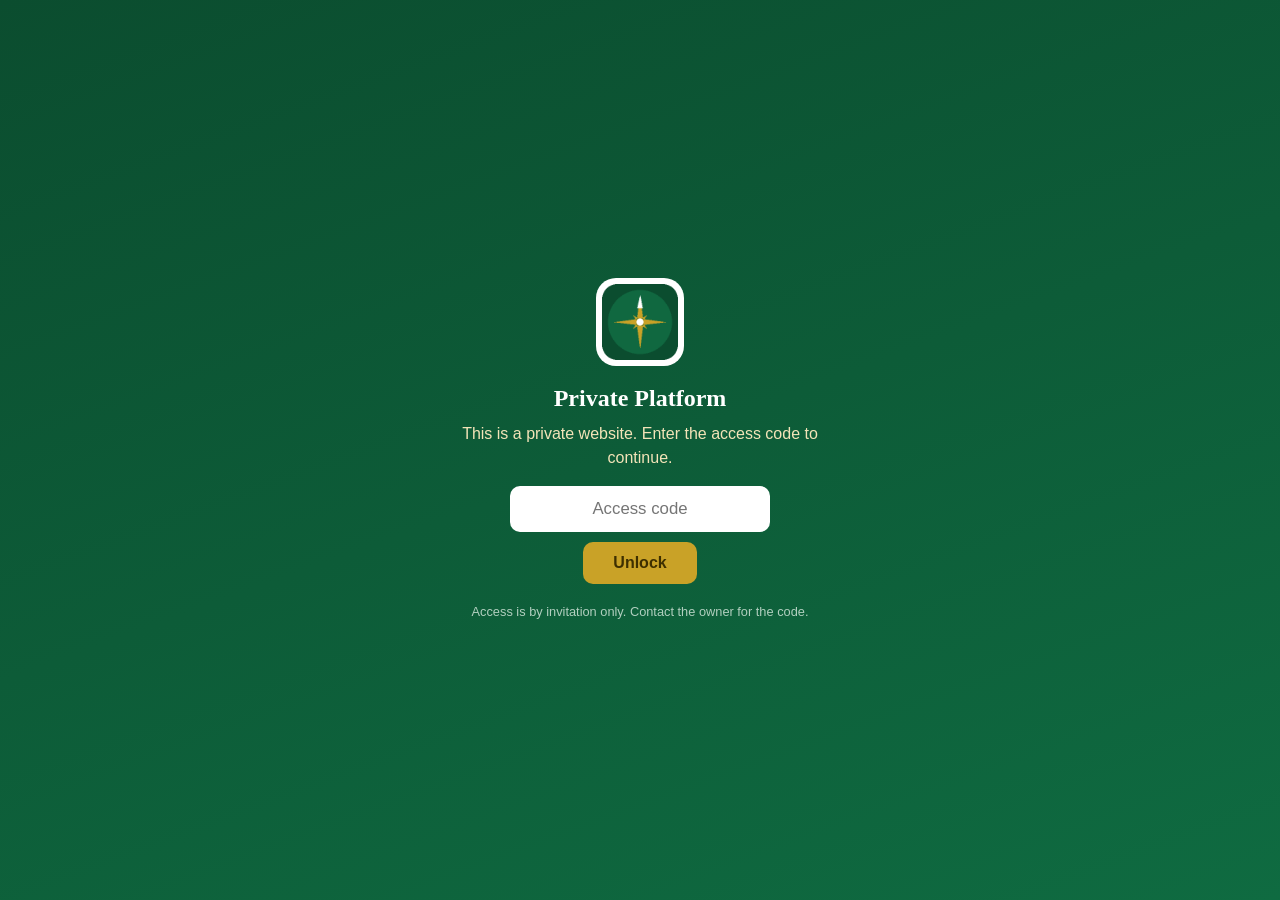
<file: index.html>
﻿<!DOCTYPE html>
<html lang="en">
<head>
<meta charset="UTF-8">
<meta name="viewport" content="width=device-width, initial-scale=1.0">
<title>Ghana Agricultural Export Navigator</title>
<meta name="description" content="Tell us your product, form, quantity and destination - receive your complete Ghana agricultural export roadmap: registrations, regulators, certificates, packaging, route, documents, costs and profit.">
<meta name="robots" content="noindex, nofollow">
<link rel="manifest" href="manifest.webmanifest">
<link rel="icon" type="image/png" href="assets/img/favicon-32.png">
<link rel="apple-touch-icon" href="assets/img/apple-touch-icon.png">
<meta name="theme-color" content="#0B4D2F">
<link rel="stylesheet" href="assets/css/style.css">
</head>
<body>

<header class="topbar">
  <img src="assets/img/icon-192.png" alt="GEN logo">
  <div class="brand">
    <h1>Ghana Agricultural Export Navigator</h1>
    <p>Tell us your product. Receive your full export roadmap.</p>
  </div>
  <div class="top-actions no-print">
    <button class="icon-btn" id="backbtn" onclick="GEN.back()" style="display:none" title="Go back">← Back</button>
    <button class="icon-btn" onclick="GEN.shareSite()" title="Share on WhatsApp">Share</button>
    <button class="icon-btn" onclick="GEN.printPage()" title="Print / Save as PDF">Print</button>
  </div>
</header>

<nav class="tabs no-print" id="tabs">
  <a href="#home" data-page="home" class="active">🏠 Home</a>
  <a href="#roadmap" data-page="roadmap">🗺️ My Roadmap</a>
  <a href="#products" data-page="products">🥬 Products</a>
  <a href="#process" data-page="process">🚢 Export Process</a>
  <a href="#agencies" data-page="agencies">🏛️ Offices &amp; Agencies</a>
  <a href="#markets" data-page="markets">🌍 Markets</a>
  <a href="#documents" data-page="documents">📄 Documents</a>
  <a href="#logistics" data-page="logistics">🚛 Logistics</a>
  <a href="#buyers" data-page="buyers">🤝 Find Buyers</a>
  <a href="#directory" data-page="directory">📇 Directory</a>
  <a href="#tools" data-page="tools">🧮 Tools &amp; Solvers</a>
  <a href="#updates" data-page="updates">🔔 Regulation Updates</a>
  <a href="#trust" data-page="trust">🛡️ Trust &amp; Scam Alert</a>
</nav>

<div class="gate" id="gate" style="display:none">
  <img src="assets/img/icon-192.png" alt="">
  <h2>Private Platform</h2>
  <p>This is a private website. Enter the access code to continue.</p>
  <input type="password" id="gate-code" placeholder="Access code" autocomplete="off">
  <button onclick="GEN.tryUnlock()">Unlock</button>
  <p class="gate-err" id="gate-err" style="display:none">Wrong access code.</p>
  <p class="gate-note">Access is by invitation only. Contact the owner for the code.</p>
</div>

<div class="banner-err" id="errbanner">⚠️ A page error occurred. Please reload. If it persists, contact the administrator.</div>

<main>
  <!-- ============ HOME / WIZARD ============ -->
  <section class="page active" id="page-home">
    <div class="wizard" id="wizard"></div>
    <div class="card no-print" style="margin-top:14px">
      <h3>What this website does</h3>
      <p class="muted">Answer 6 questions and receive a personalised export roadmap: which offices to register at, which regulators apply to your product, which certificates you need, how to package, where to store, which port to use, what documents to carry, what it costs, and whether it can be profitable — stage by stage, in plain language.</p>
      <p class="muted" style="margin-top:6px">Not listed? Type <strong>any product</strong> — the navigator classifies it and builds the correct pathway, telling you exactly what to confirm with each agency.</p>
    </div>
  </section>

  <!-- ============ ROADMAP ============ -->
  <section class="page" id="page-roadmap">
    <div id="roadmap-holder"></div>
  </section>

  <!-- ============ PRODUCTS ============ -->
  <section class="page" id="page-products">
    <h2 class="page-title">Products</h2>
    <p class="page-sub">Tap a product to build its roadmap. Or type any product not listed.</p>
    <input class="searchbox" id="product-search" placeholder="🔍 Search or type any product (e.g. yam, tilapia, gari)..." oninput="GEN.filterProducts(this.value)">
    <div id="products-grid" class="grid-3" style="margin-top:14px"></div>
    <div class="card" id="custom-product-box" style="margin-top:16px">
      <h3>✍️ Any other product</h3>
      <p class="muted">Not in the list? Type it below — the navigator will ask two quick questions and build the correct pathway for it.</p>
      <input class="wiz-input" id="custom-product-name" placeholder="Type your product (e.g. snails, yam, shea butter...)">
      <div class="btn-row"><button class="btn gold" onclick="GEN.startCustomProduct()">Build roadmap for this product</button></div>
    </div>
  </section>

  <!-- ============ PROCESS ============ -->
  <section class="page" id="page-process">
    <h2 class="page-title">The Ghana Export Process</h2>
    <p class="page-sub">The full chain every agricultural export follows. Your roadmap arranges these stages for your exact product.</p>

    <div class="card">
      <h3>The complete chain</h3>
      <ul class="route">
        <li>PRODUCE (farm / processor)</li>
        <li>QUALITY CONTROL</li>
        <li>SORT / GRADE</li>
        <li>PACK (compliant packaging)</li>
        <li>STORE / COLD CHAIN</li>
        <li>PRODUCT REGULATOR INSPECTION — PPRSD / FDA / VSD / GSA / TCDA depending on your product</li>
        <li>EXPORT PERMITS &amp; CERTIFICATES</li>
        <li>CUSTOMS / ICUMS declaration</li>
        <li>PORT OR AIRPORT (Tema · Takoradi · Kotoka)</li>
        <li>FREIGHT FORWARDER / SHIPPING LINE / AIRLINE</li>
        <li>DESTINATION COUNTRY</li>
        <li>IMPORTER CUSTOMS</li>
        <li>INSPECTION at destination</li>
        <li>IMPORTER WAREHOUSE</li>
        <li>DISTRIBUTOR / PROCESSOR / RETAILER</li>
        <li>FINAL CUSTOMER</li>
        <li>PAYMENT / SETTLEMENT</li>
      </ul>
      <div class="verify-line">Process verified against the GRA Export Procedures page (verified live 2026-09-10), GEPA export procedure and agency mandates · confirm current requirements with each agency before shipping.</div>
    </div>

    <div class="card">
      <h3>Who is responsible for what</h3>
      <table>
        <tr><th>Actor</th><th>Responsibility</th></tr>
        <tr><td><strong>Farmer / producer</strong></td><td>Produces according to the required quality</td></tr>
        <tr><td><strong>Exporter</strong></td><td>Coordinates the commercial export</td></tr>
        <tr><td><strong>Regulatory authority</strong></td><td>Certifies / inspects according to its mandate</td></tr>
        <tr><td><strong>Warehouse / cold store</strong></td><td>Maintains storage conditions</td></tr>
        <tr><td><strong>Freight forwarder</strong></td><td>Coordinates transport and documentation</td></tr>
        <tr><td><strong>Clearing agent</strong></td><td>Handles customs processes (required by law for port clearance)</td></tr>
        <tr><td><strong>Shipping line / airline</strong></td><td>Carries the cargo internationally</td></tr>
        <tr><td><strong>Buyer / importer</strong></td><td>Receives and clears the goods according to the sales contract</td></tr>
        <tr><td><strong>Destination authorities</strong></td><td>Control import compliance</td></tr>
        <tr><td><strong>Bank</strong></td><td>Processes the agreed payment / banking transaction</td></tr>
        <tr><td><strong>Insurance company</strong></td><td>Handles insured losses under the policy</td></tr>
      </table>
      <div class="verify-line">Based on GRA Customs guidance (clearing agent requirement) and standard trade practice · reviewed 2026-09-10.</div>
    </div>

    <div class="card">
      <h3>Where does the product physically go? It depends</h3>
      <table>
        <tr><th>Shipment type</th><th>Typical route</th></tr>
        <tr><td>Small, high-value, highly perishable</td><td>Farm → packhouse → <strong>Kotoka Airport cargo</strong> → aircraft</td></tr>
        <tr><td>Large containerised shipment</td><td>Farm → packhouse/warehouse → truck → <strong>Tema Port</strong> → container → vessel</td></tr>
        <tr><td>Frozen products</td><td>Processor → cold store → reefer truck → port → reefer container → vessel</td></tr>
        <tr><td>Regional ECOWAS shipment</td><td>Farm → warehouse → truck → <strong>land border</strong> → destination importer</td></tr>
      </table>
      <p class="muted" style="margin-top:8px">The best route depends on: product · shelf life · quantity · destination · buyer · temperature requirements · cost · transit time · Incoterm. Your roadmap recommends one and explains why.</p>
    </div>

    <div class="card">
      <h3>Agree with your buyer BEFORE shipping</h3>
      <p class="muted">A purchase contract should cover: product &amp; variety · grade · quantity · packaging · price &amp; currency · delivery date · destination · shipping method · <strong>Incoterm</strong> (who pays for what: EXW, FCA, FOB, CFR, CIF, DAP, DDP...) · inspection · insurance · payment method · documents · rejection procedure · claims · responsibility for customs · responsibility for damaged goods.</p>
      <p class="muted" style="margin-top:6px">Examples: <strong>CIF</strong> = seller pays freight + insurance to the destination port; <strong>FCA</strong> = seller handles export formalities and hands over to the carrier; <strong>DAP</strong> = seller delivers to destination, buyer clears imports. These choices change your profit — model them in the calculator.</p>
      <div class="verify-line">Incoterms per ICC Incoterms 2020 (international rule set) · reviewed 2026-09-10.</div>
    </div>
  </section>

  <!-- ============ AGENCIES ============ -->
  <section class="page" id="page-agencies">
    <h2 class="page-title">Offices &amp; Agencies</h2>
    <p class="page-sub">Who to contact, where they are, what to carry, and when each record was last verified.</p>
    <div id="agencies-holder"></div>
  </section>

  <!-- ============ MARKETS ============ -->
  <section class="page" id="page-markets">
    <h2 class="page-title">Markets</h2>
    <p class="page-sub">A product can be legal to export from Ghana and still be rejected abroad. You must satisfy BOTH sides. Tap a market for its requirement profile.</p>
    <div id="markets-holder"></div>
  </section>

  <!-- ============ DOCUMENTS ============ -->
  <section class="page" id="page-documents">
    <h2 class="page-title">Document Checklist</h2>
    <p class="page-sub">Generate your export file. Choose your product — the checklist assembles itself.</p>
    <select class="wiz-input" id="doc-product-select" onchange="GEN.renderDocChecklist()"></select>
    <div id="docs-holder" style="margin-top:14px"></div>
  </section>

  <!-- ============ LOGISTICS ============ -->
  <section class="page" id="page-logistics">
    <h2 class="page-title">Logistics</h2>
    <p class="page-sub">Ports, airport, cold chain, and the private companies that move your goods.</p>

    <div class="card">
      <h3>Ports &amp; airport</h3>
      <table>
        <tr><th>Exit point</th><th>Best for</th><th>Notes</th></tr>
        <tr><td><strong>Tema Port</strong></td><td>Sea exports, containers, frozen &amp; chilled</td><td>Ghana's largest port; connections to all continents; reefer plug-in points for temperature-controlled cargo (confirm current count with GPHA)</td></tr>
        <tr><td><strong>Takoradi Port</strong></td><td>Sea exports, western operations</td><td>Clearing and forwarding agencies serve cargo through Takoradi</td></tr>
        <tr><td><strong>Kotoka International Airport</strong></td><td>Fast, small, high-value, highly perishable</td><td>Cargo village with freight-forwarding ecosystem; air freight costs more — check the economics</td></tr>
        <tr><td><strong>Land borders</strong></td><td>ECOWAS regional trade</td><td>Aflao, Paga, Elubo and others; destination-country rules apply at the border</td></tr>
      </table>
      <div class="verify-line">Ports contacts verified live from ghanaports.gov.gh on 2026-09-10 · confirm current operations before booking.</div>
    </div>

    <div class="card">
      <h3>Who actually moves the product</h3>
      <table>
        <tr><th>Actor</th><th>What they do</th></tr>
        <tr><td>Local transporter</td><td>Farm → warehouse/packhouse</td></tr>
        <tr><td>Warehouse / cold store</td><td>Receives and holds cargo at required conditions</td></tr>
        <tr><td>Freight forwarder</td><td>Organises the international movement</td></tr>
        <tr><td>Clearing agent (customs house agent)</td><td>Handles customs declaration and clearance — <strong>required by law at the ports</strong></td></tr>
        <tr><td>Shipping line / airline</td><td>International carriage</td></tr>
        <tr><td>Insurance company</td><td>Cargo insurance where required or agreed</td></tr>
        <tr><td>Destination agent / importer</td><td>Arrival and destination-side processes</td></tr>
      </table>
      <p class="muted" style="margin-top:8px">You do not personally handle every stage. Your roadmap's stage cards tell you who to engage at each step and what to ask them.</p>
    </div>

    <div id="agent-toolkit-holder"></div>

    <div class="card">
      <h3>Industry &amp; support directory</h3>
      <p class="muted">Verified institutions that help you find agents, partners and support — full details on the Directory page.</p>
      <div id="logistics-inst-holder" style="margin-top:8px"></div>
      <div class="btn-row no-print"><button class="btn small ghost" onclick="GEN.show('directory')">Open full Directory</button></div>
    </div>
  </section>

  <!-- ============ BUYERS ============ -->
  <section class="page" id="page-buyers">
    <h2 class="page-title">Find Buyers</h2>
    <p class="page-sub">You normally establish the market and commercial terms BEFORE you ship — not after. Do not grow first and hope someone buys at the port.</p>

    <div class="card">
      <h3>Where buyers come from</h3>
      <div id="buyer-types-holder"></div>
    </div>

    <div id="buyer-channels-holder"></div>

    <div class="card">
      <h3>Trade fair calendar</h3>
      <p class="muted">Meet buyers face-to-face. Confirm each fair's current edition dates on its official website before planning travel.</p>
      <div id="fairs-holder" style="margin-top:10px"></div>
    </div>

    <div class="card">
      <h3>Before you approach any buyer</h3>
      <ul class="check">
        <li><strong>GEPA</strong> — connects international buyers with Ghanaian exporters; provides buyer directories, market research, market-access information and export training</li>
        <li>Prepare a one-page specification: product, form, grade, volumes, packaging, certifications, price indication, delivery capacity</li>
        <li>Samples ready (small, well-packed, labelled)</li>
        <li>Know your break-even price before negotiating (use the calculator)</li>
        <li>Agree payment method you can accept — never open account with strangers</li>
      </ul>
      <div class="verify-line">🛡️ Verify any buyer before sending goods on credit — see Trust &amp; Scam Alert. Verify GEPA resources on gepa.org.gh.</div>
    </div>
  </section>

  <!-- ============ DIRECTORY ============ -->
  <section class="page" id="page-directory">
    <h2 class="page-title">Directory</h2>
    <p class="page-sub">Verified institutions that connect, support and move Ghanaian exports. Company-level listings appear only when they can be verified from an official source — until then, use the verification toolkit.</p>
    <div id="directory-inst-holder"></div>
  </section>

  <!-- ============ TOOLS ============ -->
  <section class="page" id="page-tools">
    <h2 class="page-title">Tools &amp; Solvers</h2>
    <p class="page-sub">Profit calculator · break-even price · export readiness score · rejection solver.</p>
    <div id="tools-holder"></div>
  </section>

  <!-- ============ UPDATES ============ -->
  <section class="page" id="page-updates">
    <h2 class="page-title">Regulation Updates</h2>
    <p class="page-sub">Recent regulatory changes that affect Ghana's agricultural exporters.</p>
    <div id="updates-holder"></div>
  </section>

  <!-- ============ TRUST ============ -->
  <section class="page" id="page-trust">
    <h2 class="page-title">Trust &amp; Scam Alert</h2>
    <p class="page-sub">How this site earns your trust — and how to protect yourself from export scams.</p>

    <div class="card">
      <h3>The trust system</h3>
      <p><span class="flag f-green">🟢 VERIFIED</span> checked against the official source on the date shown.</p>
      <p style="margin-top:6px"><span class="flag f-yellow">🟡 CONFIRM</span> reported/last-known requirement — confirm with the agency before relying on it.</p>
      <p style="margin-top:6px"><span class="flag f-red">🔴 WARNING</span> known problem area — proceed with extreme care.</p>
      <p class="muted" style="margin-top:8px">Only official sources are treated as authority for legal requirements: Tier 1 — Ghana regulators (ORC, GEPA, GRA, FDA, GSA, PPRSD, VSD, TCDA, COCOBOD, GPHA, Ghana Shippers' Authority, Bank of Ghana) · Tier 2 — destination governments (EU, UK, US, UAE, Saudi...) · Tier 3 — international organisations (WTO, IPPC, Codex, FAO, WOAH, ITC). Commercial sources (blogs, shipping companies, market reports) are never cited as authority for a legal requirement.</p>
    </div>

    <div class="card">
      <h3>What this site can and cannot do</h3>
      <p><strong>The site CAN fully:</strong> teach the complete export system · show every office, document and fee · protect you from fake agents · let you calculate break-even before you commit · work offline and print stage sheets.</p>
      <p style="margin-top:6px"><strong>The site CANNOT:</strong> watch regulations in real time (it is as fresh as its last verification date) · do the physical world for you (inspections, buyer meetings, banking) · guarantee today's exact destination rule — only the destination authority can.</p>
      <p class="muted" style="margin-top:6px"><strong>Standing rule printed on every roadmap:</strong> verify current requirements with the relevant regulator and destination authority before any live shipment. This platform is a regulatory/export framework guide — not a legal opinion.</p>
    </div>

    <div class="card">
      <h3 style="color:var(--red)">🔴 Scam Shield — how to spot an export scam</h3>
      <table>
        <tr><th>Scam</th><th>Spot it</th></tr>
        <tr><td><strong>Fake export agent</strong></td><td>Charges "registration/connection fees" to personal mobile money accounts. Real agency fees are paid to the <strong>agency's official account/channels</strong>.</td></tr>
        <tr><td><strong>Fake buyer</strong></td><td>Offers premium prices, pushes you to ship first, then disappears. Real buyers agree contracts, inspect samples and use proper payment channels.</td></tr>
        <tr><td><strong>"Registration money"</strong></td><td>Nobody legitimately collects cash from you in someone's name. Government fees are published — verify them on the official website first.</td></tr>
        <tr><td><strong>Too-fast guarantees</strong></td><td>No one can guarantee an export licence, a buyer, or an overseas market for a fee. Guarantees are red flags.</td></tr>
        <tr><td><strong>Payment tricks</strong></td><td>Never share MoMo PIN, bank password, OTP or ATM PIN with anyone — including "agents".</td></tr>
      </table>
      <div class="notice red" style="margin-top:10px"><strong>Golden rule:</strong> pay only official agency accounts and licensed companies you have verified. When in doubt, stop and ask the agency directly using the contacts on this site.</div>
    </div>

    <div class="card">
      <h3>Keep your export file</h3>
      <p class="muted">Keep copies of everything: registration certificates, permits, phytosanitary/veterinary certificates, invoices, packing lists, declarations, bills of lading/airway bills, insurance, contracts, payment evidence, and proof of export proceeds. Your bank and the authorities may require them years later.</p>
    </div>
  </section>
</main>

<footer>
  <strong>Ghana Agricultural Export Navigator</strong> · A decision engine for Ghanaian agricultural exporters.<br>
  Every page shows its last-verified date and official source. Regulatory framework guide — not a legal opinion.<br>
  Verify current requirements with each regulator and destination authority before any live shipment.
</footer>

<div class="toast" id="toast"></div>

<script>
/* error trap for smoke testing + user visibility */
window.__genErrors = [];
window.addEventListener('error', function(e){
  window.__genErrors.push(String(e.message||e));
  var b=document.getElementById('errbanner');
  if(b){b.style.display='block';b.textContent='⚠️ Page error: '+(e.message||e);}
});
/* ---------- PRIVATE ACCESS GATE ---------- */
window.GEN_ACCESS_CODE = "GEN2026"; /* Paul: change this to your own code and republish */
window.GEN_unlocked = false;
function genGateKey(){ var m = location.search.match(/[?&]key=([^&]*)/); return m ? decodeURIComponent(m[1]) : null; }
function genTryUnlock(code){
  if(code === window.GEN_ACCESS_CODE){
    try{ localStorage.setItem('gen_pass','1'); }catch(e){}
    window.GEN_unlocked = true;
    var g = document.getElementById('gate'); if(g) g.style.display='none';
    var m = document.querySelector('main'); if(m) m.style.display='';
    GEN.init();
    return true;
  }
  return false;
}
window.GEN_tryUnlock = genTryUnlock;
/* version poll (auto-update) */
setInterval(function(){
  if(!location.href.startsWith('http')) return;
  fetch('version.json?nocache='+Date.now(),{cache:'no-store'}).then(function(r){return r.json()}).then(function(v){
    if(window.__genVersion && v.build>window.__genVersion.build){location.reload(true);}
  }).catch(function(){});
},60000);
if('serviceWorker' in navigator && location.href.indexOf('http')===0){
  navigator.serviceWorker.register('sw.js').catch(function(){});
}
</script>
<script src="data/agencies.json.js"></script>
<script src="data/destinations.json.js"></script>
<script src="data/updates.json.js"></script>
<script src="data/products.json.js"></script>
<script src="data/directory.json.js"></script>
<script src="assets/js/stages.js"></script>
<script src="assets/js/tools.js"></script>
<script src="assets/js/app.js"></script>
</body>
</html>
</file>
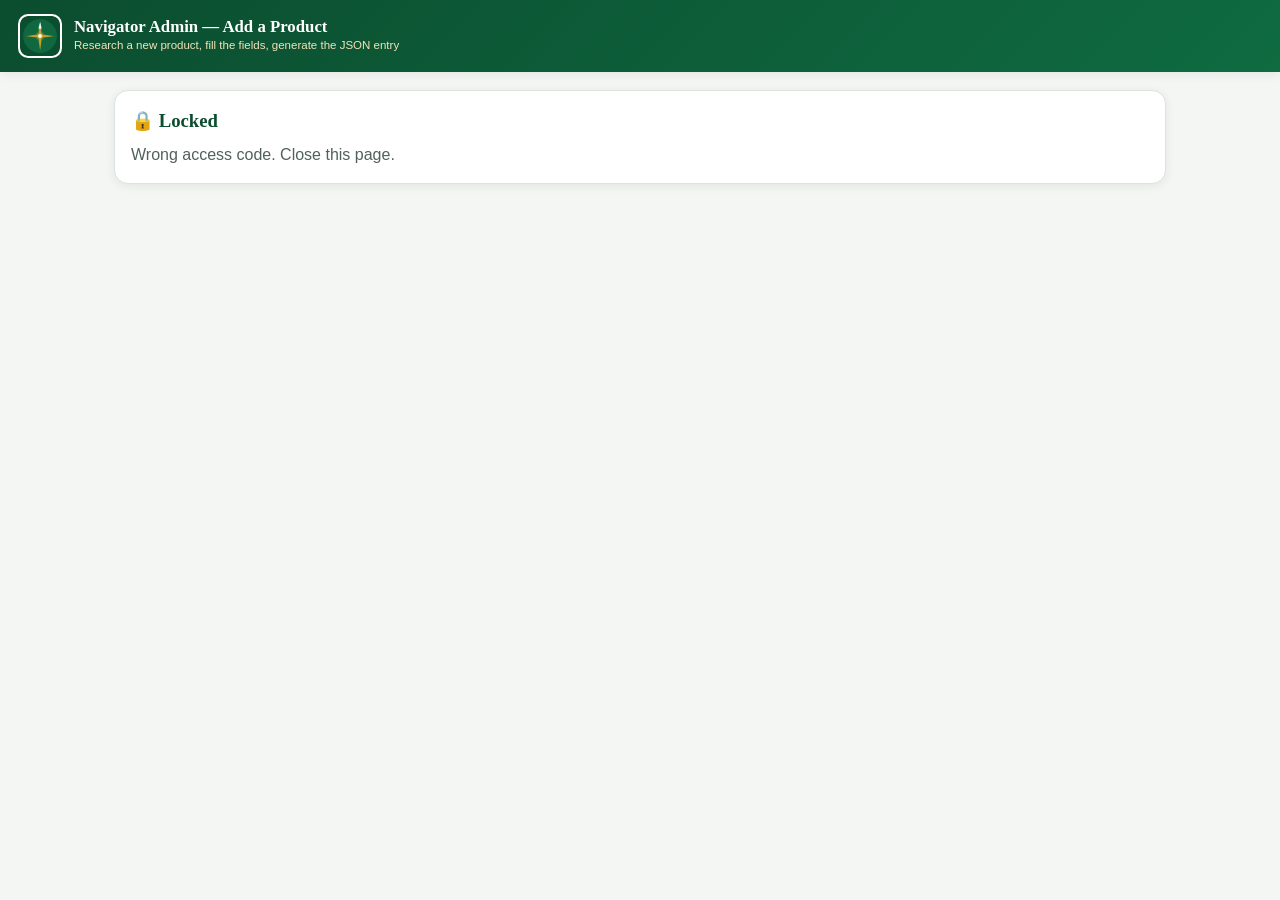
<file: admin.html>
<!DOCTYPE html>
<html lang="en">
<head>
<meta charset="UTF-8">
<meta name="viewport" content="width=device-width, initial-scale=1.0">
<meta name="robots" content="noindex, nofollow">
<title>Navigator Admin — Add Product</title>
<link rel="icon" type="image/png" href="assets/img/favicon-32.png">
<link rel="stylesheet" href="assets/css/style.css">
<style>
  .mono{font-family:Consolas,monospace;font-size:.8rem;width:100%;height:260px;border:2px solid var(--line);border-radius:10px;padding:10px}
</style>
</head>
<body>
<header class="topbar">
  <img src="assets/img/icon-192.png" alt="GEN">
  <div class="brand"><h1>Navigator Admin — Add a Product</h1><p>Research a new product, fill the fields, generate the JSON entry</p></div>
</header>
<main id="adm-main">
<div class="notice green"><strong>How this works:</strong> when you research a new product (e.g. from official agency sites), fill this form and generate its record. Then paste the generated object into <code>data\products.json</code> (inside the "products" array), run <code>_build\pack_data.py</code>, and push. The live site updates for every user in about a minute.</div>

  <div class="card">
    <div class="grid-2">
      <div><label>Product name</label><input class="wiz-input" id="a-name" placeholder="e.g. Yam"></div>
      <div><label>Icon (emoji)</label><input class="wiz-input" id="a-icon" placeholder="e.g. 🍠" value="📦"></div>
      <div><label>Category</label>
        <select class="wiz-input" id="a-cat">
          <option value="fresh_plant">fresh_plant — Fresh agricultural / plant produce</option>
          <option value="processed">processed — Processed / prepackaged food</option>
          <option value="tree_crop">tree_crop — Tree crops (TCDA)</option>
          <option value="animal">animal — Live animals / animal products</option>
          <option value="fish">fish — Fish / fishery products</option>
          <option value="cocoa">cocoa — Cocoa</option>
          <option value="special">special — Special products</option>
        </select></div>
      <div><label>HS code (indicative — confirm)</label><input class="wiz-input" id="a-hs" placeholder="e.g. 0714.20"></div>
    </div>
    <div style="margin-top:10px"><label>Forms (one per line — "name | note")</label>
      <textarea class="wiz-input" id="a-forms" rows="4" placeholder="Fresh yam | Plant-health/food-safety pathway (PPRSD + FDA)&#10;Dried yam chips | Processed-food pathway (FDA)"></textarea></div>
    <div style="margin-top:10px"><label>Certificates (one per line)</label>
      <textarea class="wiz-input" id="a-certs" rows="3" placeholder="Phytosanitary certificate (PPRSD)&#10;FDA export/clearance permit&#10;Certificate of origin"></textarea></div>
    <div style="margin-top:10px"><label>Packaging requirements (one per line)</label>
      <textarea class="wiz-input" id="a-pack" rows="3" placeholder="Supplier information and country of supply&#10;Net weight&#10;Product batch"></textarea></div>
    <div style="margin-top:10px"><label>Storage requirements (one per line)</label>
      <textarea class="wiz-input" id="a-store" rows="3" placeholder="Licensed packhouse/storage facility&#10;Cold-chain assessed"></textarea></div>
    <div style="margin-top:10px"><label>Buyer types (comma separated)</label><input class="wiz-input" id="a-buyers" placeholder="Importer, Distributor, Wholesaler"></div>
    <div style="margin-top:10px"><label>Destination notes (format: destinationId: note — one per line; uk, eu, usa, uae, ecowas, china...)</label>
      <textarea class="wiz-input" id="a-dest" rows="3" placeholder="eu: Confirm EU MRLs before contracting&#10;uk: Confirm UK plant-health rules"></textarea></div>
    <div class="btn-row"><button class="btn" onclick="ADM.generate()">Generate JSON record</button><button class="btn gold" onclick="ADM.download()">⬇ Download products.json fragment</button></div>
    <textarea class="mono" id="a-out" readonly placeholder="Generated JSON appears here..."></textarea>
    <p class="muted" style="margin-top:8px">Paste the object as a new item inside the "products" array in <strong>data\products.json</strong> (add a comma after the previous product's closing brace first). Then run <code>python _build\pack_data.py</code> and push to GitHub.</p>
  </div>
</main>
<script>
/* private access gate for the admin tool */
(function(){
  var CODE = "GEN2026"; /* must match index.html */
  var ok = false;
  try{ ok = localStorage.getItem('gen_pass') === '1'; }catch(e){}
  if(!ok){
    var m = location.search.match(/[?&]key=([^&]*)/);
    if(m && decodeURIComponent(m[1]) === CODE){
      try{ localStorage.setItem('gen_pass','1'); }catch(e){}
      ok = true;
    }
  }
  if(!ok){
    var code = prompt("Private admin tool. Enter the access code:", "");
    if(code === CODE){ try{ localStorage.setItem('gen_pass','1'); }catch(e){} }
    else { document.getElementById('adm-main').innerHTML = '<div class="card"><h3>🔒 Locked</h3><p class="muted">Wrong access code. Close this page.</p></div>'; }
  }
})();
window.ADM = {};
ADM.lines = function(id){
  return document.getElementById(id).value.split(/\n/).map(function(s){return s.trim();}).filter(Boolean);
};
ADM.generate = function(){
  var name = document.getElementById('a-name').value.trim();
  if(!name){ alert("Product name is required."); return; }
  var forms = ADM.lines('a-forms').map(function(l){
    var p = l.split("|");
    return {id: p[0].toLowerCase().replace(/[^a-z0-9]+/g,"_").slice(0,24), name: p[0].trim(), note: (p[1]||"Confirm the requirement with the relevant agency").trim()};
  });
  if(!forms.length) forms = [{id:"standard", name:"Standard form", note:"Confirm the requirement with the relevant agency."}];
  var destNotes = {};
  ADM.lines('a-dest').forEach(function(l){
    var i = l.indexOf(":");
    if(i>0) destNotes[l.slice(0,i).trim()] = l.slice(i+1).trim();
  });
  var buyers = document.getElementById('a-buyers').value.split(",").map(function(s){return s.trim();}).filter(Boolean);
  var obj = {
    id: name.toLowerCase().replace(/[^a-z0-9]+/g,"_").slice(0,24),
    name: name,
    icon: document.getElementById('a-icon').value.trim() || "📦",
    category: document.getElementById('a-cat').value,
    forms: forms,
    hs: document.getElementById('a-hs').value.trim() || "Confirm with your clearing agent",
    certificates: ADM.lines('a-certs'),
    packaging: ADM.lines('a-pack'),
    storage: ADM.lines('a-store'),
    temperature: "Confirm with buyer and shipper",
    transport: ["Confirm with freight forwarder"],
    ports: ["Tema Port", "Kotoka International Airport"],
    buyerTypes: buyers.length ? buyers : ["Importer","Distributor"],
    rejectionReasons: ["Wrong documentation","Residue/contaminant limits","Wrong labelling","Temperature abuse"],
    profitability: {unit:"USD per kg", example:{quantityKg:1000, buyerPrice:0}, costLines:["Production","Processing","Packaging","Certifications","Transport","Freight","Agent"]},
    destinationNotes: destNotes,
    lastVerified: new Date().toISOString().slice(0,10),
    confidence: "yellow"
  };
  document.getElementById('a-out').value = JSON.stringify(obj, null, 2);
};
ADM.download = function(){
  var txt = document.getElementById('a-out').value;
  if(!txt){ ADM.generate(); txt = document.getElementById('a-out').value; }
  var blob = new Blob([txt], {type:"application/json"});
  var a = document.createElement("a");
  a.href = URL.createObjectURL(blob);
  a.download = "product-fragment.json";
  a.click();
};
</script>
</body>
</html>
</file>
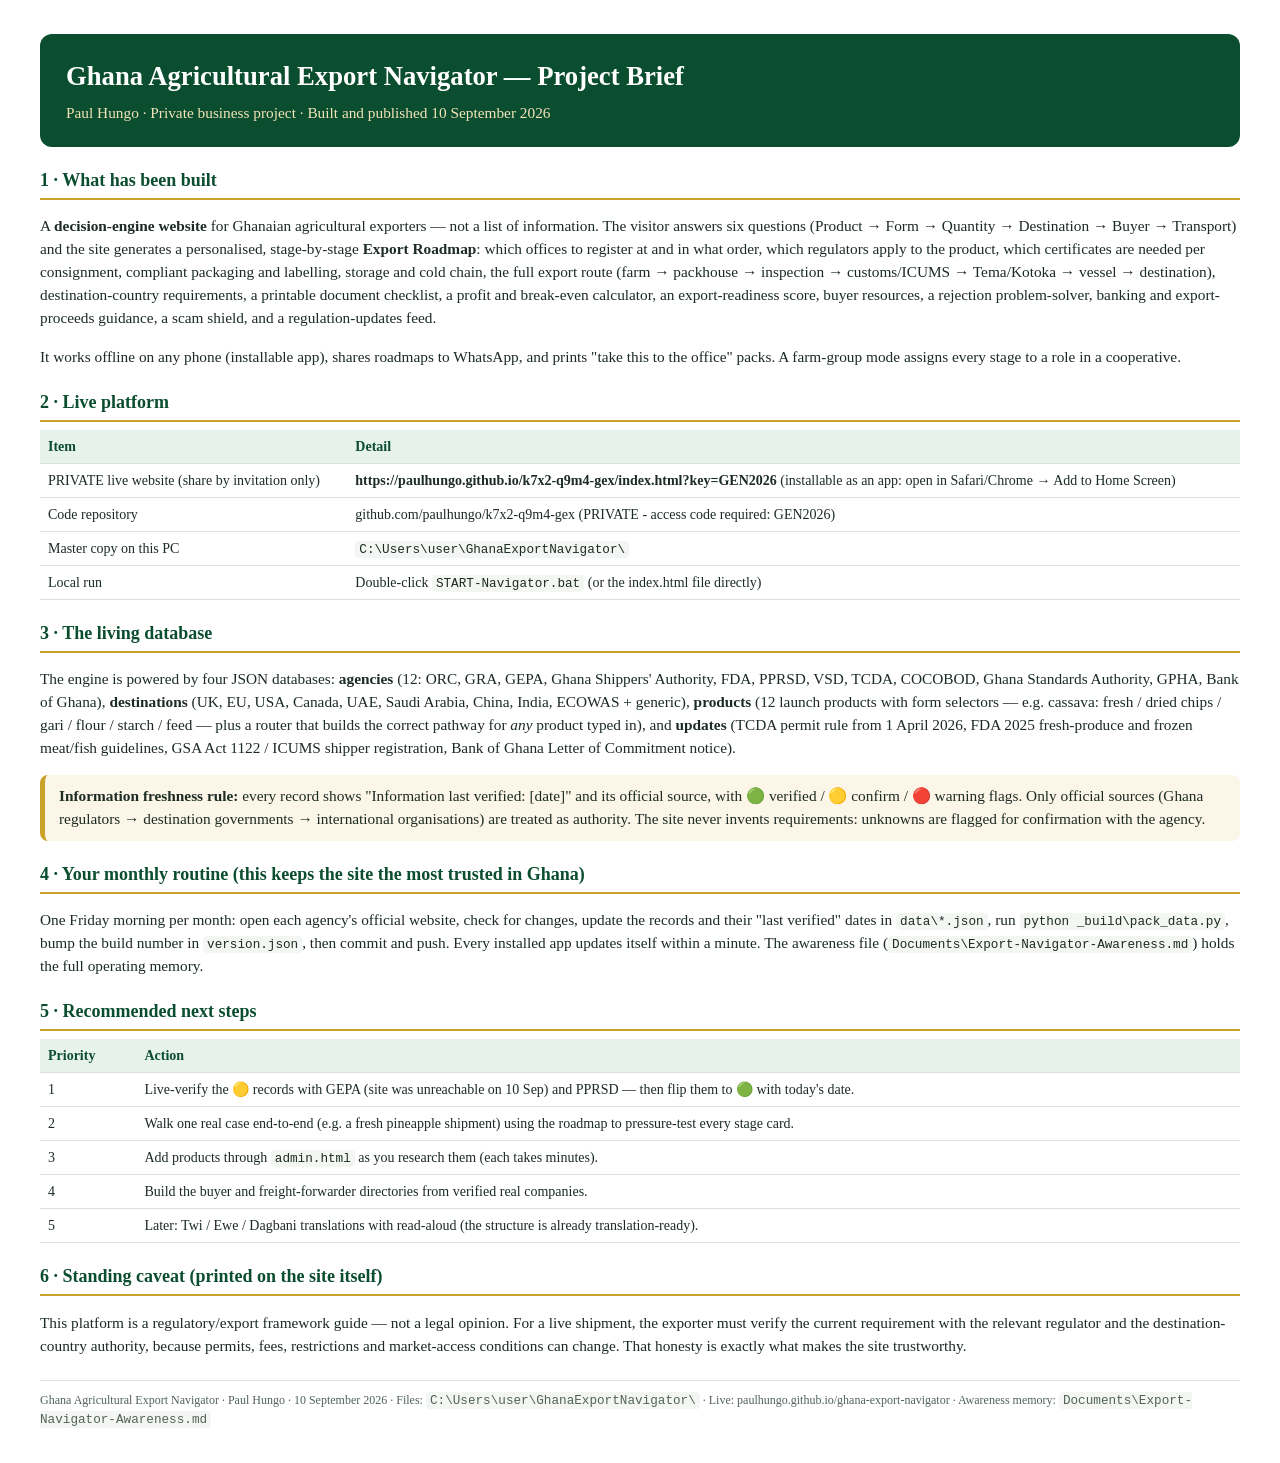
<file: _build/brief.html>
<!DOCTYPE html>
<html><head><meta charset="utf-8">
<style>
  body{font-family:Georgia,"Times New Roman",serif;color:#1c2b24;margin:0;padding:34px 40px;font-size:11.5pt;line-height:1.5}
  .band{background:#0B4D2F;color:#fff;border-radius:12px;padding:22px 26px;margin-bottom:18px}
  .band h1{margin:0;font-size:20pt;color:#fff}
  .band p{margin:6px 0 0;color:#F3E4B8}
  h2{color:#0B4D2F;font-size:13.5pt;border-bottom:2px solid #C9A227;padding-bottom:4px;margin:20px 0 8px}
  table{width:100%;border-collapse:collapse;font-size:10.5pt}
  td,th{border-bottom:1px solid #d8e2dc;padding:6px 8px;text-align:left;vertical-align:top}
  th{background:#E7F2EC;color:#0B4D2F}
  .badge{display:inline-block;background:#F3E4B8;color:#6b5200;border-radius:10px;padding:2px 10px;font-size:9.5pt;font-weight:bold}
  code, .mono{font-family:Consolas,monospace;font-size:9.5pt;background:#f4f6f4;padding:1px 4px;border-radius:4px}
  .note{background:#FBF6E7;border-left:5px solid #C9A227;padding:10px 14px;border-radius:8px;margin:10px 0}
  .foot{margin-top:22px;font-size:9pt;color:#51625a;border-top:1px solid #d8e2dc;padding-top:10px}
</style></head>
<body>
<div class="band">
  <h1>Ghana Agricultural Export Navigator — Project Brief</h1>
  <p>Paul Hungo · Private business project · Built and published 10 September 2026</p>
</div>

<h2>1 · What has been built</h2>
<p>A <strong>decision-engine website</strong> for Ghanaian agricultural exporters — not a list of information. The visitor answers six questions (Product → Form → Quantity → Destination → Buyer → Transport) and the site generates a personalised, stage-by-stage <strong>Export Roadmap</strong>: which offices to register at and in what order, which regulators apply to the product, which certificates are needed per consignment, compliant packaging and labelling, storage and cold chain, the full export route (farm → packhouse → inspection → customs/ICUMS → Tema/Kotoka → vessel → destination), destination-country requirements, a printable document checklist, a profit and break-even calculator, an export-readiness score, buyer resources, a rejection problem-solver, banking and export-proceeds guidance, a scam shield, and a regulation-updates feed.</p>
<p>It works offline on any phone (installable app), shares roadmaps to WhatsApp, and prints "take this to the office" packs. A farm-group mode assigns every stage to a role in a cooperative.</p>

<h2>2 · Live platform</h2>
<table>
<tr><th>Item</th><th>Detail</th></tr>
<tr><td>PRIVATE live website (share by invitation only)</td><td><strong>https://paulhungo.github.io/k7x2-q9m4-gex/index.html?key=GEN2026</strong> (installable as an app: open in Safari/Chrome → Add to Home Screen)</td></tr>
<tr><td>Code repository</td><td>github.com/paulhungo/k7x2-q9m4-gex (PRIVATE - access code required: GEN2026)</td></tr>
<tr><td>Master copy on this PC</td><td><span class="mono">C:\Users\user\GhanaExportNavigator\</span></td></tr>
<tr><td>Local run</td><td>Double-click <span class="mono">START-Navigator.bat</span> (or the index.html file directly)</td></tr>
</table>

<h2>3 · The living database</h2>
<p>The engine is powered by four JSON databases: <strong>agencies</strong> (12: ORC, GRA, GEPA, Ghana Shippers' Authority, FDA, PPRSD, VSD, TCDA, COCOBOD, Ghana Standards Authority, GPHA, Bank of Ghana), <strong>destinations</strong> (UK, EU, USA, Canada, UAE, Saudi Arabia, China, India, ECOWAS + generic), <strong>products</strong> (12 launch products with form selectors — e.g. cassava: fresh / dried chips / gari / flour / starch / feed — plus a router that builds the correct pathway for <em>any</em> product typed in), and <strong>updates</strong> (TCDA permit rule from 1 April 2026, FDA 2025 fresh-produce and frozen meat/fish guidelines, GSA Act 1122 / ICUMS shipper registration, Bank of Ghana Letter of Commitment notice).</p>
<div class="note"><strong>Information freshness rule:</strong> every record shows "Information last verified: [date]" and its official source, with 🟢 verified / 🟡 confirm / 🔴 warning flags. Only official sources (Ghana regulators → destination governments → international organisations) are treated as authority. The site never invents requirements: unknowns are flagged for confirmation with the agency.</div>

<h2>4 · Your monthly routine (this keeps the site the most trusted in Ghana)</h2>
<p>One Friday morning per month: open each agency's official website, check for changes, update the records and their "last verified" dates in <span class="mono">data\*.json</span>, run <span class="mono">python _build\pack_data.py</span>, bump the build number in <span class="mono">version.json</span>, then commit and push. Every installed app updates itself within a minute. The awareness file (<span class="mono">Documents\Export-Navigator-Awareness.md</span>) holds the full operating memory.</p>

<h2>5 · Recommended next steps</h2>
<table>
<tr><th>Priority</th><th>Action</th></tr>
<tr><td>1</td><td>Live-verify the 🟡 records with GEPA (site was unreachable on 10 Sep) and PPRSD — then flip them to 🟢 with today's date.</td></tr>
<tr><td>2</td><td>Walk one real case end-to-end (e.g. a fresh pineapple shipment) using the roadmap to pressure-test every stage card.</td></tr>
<tr><td>3</td><td>Add products through <span class="mono">admin.html</span> as you research them (each takes minutes).</td></tr>
<tr><td>4</td><td>Build the buyer and freight-forwarder directories from verified real companies.</td></tr>
<tr><td>5</td><td>Later: Twi / Ewe / Dagbani translations with read-aloud (the structure is already translation-ready).</td></tr>
</table>

<h2>6 · Standing caveat (printed on the site itself)</h2>
<p>This platform is a regulatory/export framework guide — not a legal opinion. For a live shipment, the exporter must verify the current requirement with the relevant regulator and the destination-country authority, because permits, fees, restrictions and market-access conditions can change. That honesty is exactly what makes the site trustworthy.</p>

<div class="foot">Ghana Agricultural Export Navigator · Paul Hungo · 10 September 2026 · Files: <span class="mono">C:\Users\user\GhanaExportNavigator\</span> · Live: paulhungo.github.io/ghana-export-navigator · Awareness memory: <span class="mono">Documents\Export-Navigator-Awareness.md</span></div>
</body></html>
</file>
<file: assets/css/style.css>
/* Ghana Agricultural Export Navigator — deep green + gold */
:root{
  --green:#0B4D2F; --green2:#0F6B41; --green3:#E7F2EC;
  --gold:#C9A227; --gold2:#F3E4B8;
  --ink:#1c2b24; --ink2:#51625a; --paper:#ffffff; --bg:#f4f6f4;
  --line:#dbe4de; --red:#c0392b; --redbg:#fdeceb; --amber:#b7791f; --amberbg:#fdf6e3;
  --ok:#1d7a4f; --okbg:#e9f7f0; --radius:14px;
  --shadow:0 2px 10px rgba(20,40,30,.08);
}
*{box-sizing:border-box;margin:0;padding:0}
html{scroll-behavior:smooth}
body{font-family:"Segoe UI",Tahoma,Arial,sans-serif;color:var(--ink);background:var(--bg);font-size:16px;line-height:1.5}
h1,h2,h3,h4{font-family:Georgia,"Times New Roman",serif;color:var(--green)}
img{max-width:100%}
button{font-family:inherit}
a{color:var(--green2)}

/* ---------- top bar ---------- */
.topbar{background:linear-gradient(135deg,var(--green) 0%,var(--green2) 100%);color:#fff;padding:14px 18px;display:flex;align-items:center;gap:12px;position:sticky;top:0;z-index:50;box-shadow:var(--shadow)}
.topbar img{width:44px;height:44px;border-radius:10px;background:#fff;padding:2px}
.brand h1{font-size:1.05rem;color:#fff;font-family:Georgia,serif;line-height:1.2}
.brand p{font-size:.72rem;color:var(--gold2)}
.top-actions{margin-left:auto;display:flex;gap:8px}
.icon-btn{background:rgba(255,255,255,.15);border:1px solid rgba(255,255,255,.3);color:#fff;border-radius:10px;padding:8px 12px;cursor:pointer;font-size:.85rem}
.icon-btn:hover{background:rgba(255,255,255,.28)}

/* ---------- nav ---------- */
nav.tabs{display:flex;gap:6px;overflow-x:auto;background:var(--paper);border-bottom:1px solid var(--line);padding:8px 10px;position:sticky;top:72px;z-index:40}
nav.tabs a{white-space:nowrap;text-decoration:none;color:var(--ink2);font-weight:600;font-size:.9rem;padding:8px 14px;border-radius:999px;border:1px solid transparent}
nav.tabs a:hover{background:var(--green3)}
nav.tabs a.active{background:var(--green);color:#fff}

main{max-width:1080px;margin:0 auto;padding:18px 14px 80px}
section.page{display:none}
section.page.active{display:block}
.page-title{font-size:1.5rem;margin:8px 0 4px}
.page-sub{color:var(--ink2);margin-bottom:16px}

/* ---------- cards & badges ---------- */
.card{background:var(--paper);border:1px solid var(--line);border-radius:var(--radius);padding:16px;box-shadow:var(--shadow);margin-bottom:14px}
.card h3{margin-bottom:8px;color:var(--green)}
.muted{color:var(--ink2)}
.flag{display:inline-block;font-size:.75rem;font-weight:700;border-radius:999px;padding:3px 10px;margin-left:6px;vertical-align:middle}
.f-green{background:var(--okbg);color:var(--ok)}
.f-yellow{background:var(--amberbg);color:var(--amber)}
.f-red{background:var(--redbg);color:var(--red)}
.verify-line{font-size:.78rem;color:var(--ink2);margin-top:8px;border-top:1px dashed var(--line);padding-top:6px}

/* ---------- buttons ---------- */
.btn{display:inline-block;background:var(--green);color:#fff;border:none;border-radius:10px;padding:12px 20px;font-size:1rem;font-weight:700;cursor:pointer;box-shadow:var(--shadow)}
.btn:hover{background:var(--green2)}
.btn.gold{background:var(--gold);color:#3d2f00}
.btn.ghost{background:transparent;color:var(--green);border:2px solid var(--green)}
.btn.small{padding:8px 14px;font-size:.85rem}
.btn:disabled{opacity:.45;cursor:not-allowed}
.btn-row{display:flex;gap:10px;flex-wrap:wrap;margin-top:12px}

/* ---------- wizard ---------- */
.wizard{background:var(--paper);border-radius:var(--radius);box-shadow:var(--shadow);border:1px solid var(--line);padding:20px}
.wiz-progress{display:flex;gap:6px;margin-bottom:16px}
.wiz-progress span{flex:1;height:6px;border-radius:3px;background:var(--line)}
.wiz-progress span.done{background:var(--gold)}
.wiz-progress span.cur{background:var(--green)}
.wiz-q{font-size:1.25rem;font-family:Georgia,serif;color:var(--green);margin-bottom:4px}
.wiz-hint{color:var(--ink2);font-size:.9rem;margin-bottom:14px}
.chips{display:flex;flex-wrap:wrap;gap:8px}
.chip{background:var(--paper);border:2px solid var(--line);border-radius:12px;padding:10px 14px;cursor:pointer;font-size:.95rem;font-weight:600;color:var(--ink)}
.chip:hover{border-color:var(--green2);background:var(--green3)}
.chip.sel{background:var(--green);border-color:var(--green);color:#fff}
.chip.gold{border-color:var(--gold)}
input.wiz-input,select.wiz-input,textarea.wiz-input{width:100%;padding:12px;border:2px solid var(--line);border-radius:10px;font-size:1rem;margin-top:6px}
input:focus,select:focus{outline:none;border-color:var(--green2)}
.wiz-nav{display:flex;justify-content:space-between;margin-top:18px}
.error-msg{color:var(--red);font-size:.85rem;margin-top:8px;display:none}

/* ---------- roadmap ---------- */
.hero-roadmap{background:linear-gradient(135deg,var(--green),var(--green2));color:#fff;border-radius:var(--radius);padding:18px;margin-bottom:14px}
.hero-roadmap h2{color:#fff;margin-bottom:2px}
.hero-roadmap .facts{display:flex;flex-wrap:wrap;gap:10px;margin-top:10px}
.hero-roadmap .facts div{background:rgba(255,255,255,.12);border-radius:10px;padding:6px 12px;font-size:.85rem}
.roadmap-grid{display:grid;grid-template-columns:1fr;gap:14px}
@media(min-width:900px){.roadmap-grid{grid-template-columns:1fr 1fr}}
.check{list-style:none}
.check li{padding:9px 10px;border-bottom:1px solid var(--line);display:flex;gap:9px;align-items:flex-start}
.check li:last-child{border-bottom:none}
.check li::before{content:"☑";color:var(--ok);font-weight:700}
.route{list-style:none;padding-left:0}
.route li{position:relative;padding:8px 0 8px 34px}
.route li::before{content:"";position:absolute;left:10px;top:6px;width:10px;height:10px;border-radius:50%;background:var(--gold)}
.route li:not(:last-child)::after{content:"";position:absolute;left:14px;top:20px;bottom:-6px;width:2px;background:var(--gold2)}

/* ---------- stage cards ---------- */
.stage{border-left:6px solid var(--gold);position:relative}
.stage-no{position:absolute;top:-14px;left:-6px;background:var(--gold);color:#3d2f00;font-weight:800;width:34px;height:34px;border-radius:50%;display:flex;align-items:center;justify-content:center;font-family:Georgia,serif;box-shadow:var(--shadow)}
.stage .stage-no{position:absolute;top:-14px;left:-6px;background:var(--gold);color:#3d2f00;font-weight:800;width:34px;height:34px;border-radius:50%;display:flex;align-items:center;justify-content:center;font-family:Georgia,serif}
.stage h3{margin-top:6px;padding-left:34px}
.stage dl{display:grid;grid-template-columns:auto 1fr;gap:6px 12px;margin-top:10px;font-size:.95rem}
.stage dt{font-weight:700;color:var(--green);white-space:nowrap}
.stage dd{color:var(--ink2)}
.stage ul{margin:4px 0 4px 4px;padding-left:18px}
.stage ul li{margin-bottom:3px}
.stage .what-next{background:var(--green3);border-radius:10px;padding:10px 12px;margin-top:10px;font-size:.95rem}

/* ---------- tables ---------- */
table{width:100%;border-collapse:collapse;font-size:.92rem}
th,td{padding:9px 10px;border-bottom:1px solid var(--line);text-align:left;vertical-align:top}
th{background:var(--green3);color:var(--green);font-size:.85rem}

/* ---------- calculator ---------- */
.calc-grid{display:grid;grid-template-columns:1fr;gap:10px}
@media(min-width:700px){.calc-grid{grid-template-columns:1fr 1fr}}
.calc-grid label{font-size:.85rem;font-weight:700;color:var(--green)}
.calc-grid input{width:100%;padding:10px;border:2px solid var(--line);border-radius:10px;font-size:1rem}
.result-box{background:var(--green3);border-radius:12px;padding:14px;margin-top:12px;font-size:1.05rem}
.result-box .big{font-size:1.5rem;font-family:Georgia,serif;color:var(--green)}
.result-box .neg{color:var(--red)}

/* ---------- readiness ---------- */
.ready-bar{height:26px;background:var(--line);border-radius:13px;overflow:hidden;margin:10px 0}
.ready-fill{height:100%;background:linear-gradient(90deg,var(--red),var(--amber),var(--ok));width:0%;transition:width .6s}
.ready-item{display:flex;gap:10px;align-items:center;padding:9px;border-bottom:1px solid var(--line)}
.ready-item input{width:22px;height:22px;accent-color:var(--green)}
.ready-item label{flex:1;cursor:pointer}

/* ---------- misc ---------- */
.grid-2{display:grid;grid-template-columns:1fr;gap:12px}
@media(min-width:800px){.grid-2{grid-template-columns:1fr 1fr}}
.grid-3{display:grid;grid-template-columns:1fr 1fr;gap:12px}
@media(min-width:900px){.grid-3{grid-template-columns:repeat(3,1fr)}}
.pill{display:inline-block;background:var(--green3);color:var(--green);border-radius:999px;padding:4px 12px;font-size:.8rem;font-weight:700;margin:2px 3px 2px 0}
.pill.gold{background:var(--gold2);color:#6b5200}
.searchbox{width:100%;padding:14px;border:2px solid var(--line);border-radius:12px;font-size:1.05rem}
.notice{border-left:5px solid var(--gold);background:var(--amberbg);padding:12px 14px;border-radius:10px;margin-bottom:12px;font-size:.95rem}
.notice.red{border-left-color:var(--red);background:var(--redbg)}
.notice.green{border-left-color:var(--ok);background:var(--okbg)}
footer{background:var(--green);color:#cfe3d7;text-align:center;padding:20px 14px;font-size:.85rem}
footer strong{color:var(--gold2)}
.banner-err{display:none;background:var(--redbg);color:var(--red);padding:10px 14px;border-radius:10px;margin:10px 0;font-weight:700}
.toast{position:fixed;bottom:18px;left:50%;transform:translateX(-50%);background:var(--green);color:#fff;padding:12px 20px;border-radius:12px;display:none;z-index:99;box-shadow:var(--shadow)}
.lang-note{font-size:.75rem;color:var(--ink2);margin-top:4px}

/* ---------- private access gate ---------- */
.gate{position:fixed;inset:0;background:linear-gradient(160deg,var(--green),var(--green2));z-index:200;display:none;flex-direction:column;align-items:center;justify-content:center;text-align:center;padding:24px}
.gate img{width:88px;height:88px;border-radius:20px;background:#fff;padding:6px;margin-bottom:14px}
.gate h2{color:#fff;font-family:Georgia,serif;margin-bottom:6px}
.gate p{color:var(--gold2);max-width:420px}
.gate input{margin-top:16px;padding:13px 16px;border:none;border-radius:10px;font-size:1.05rem;width:260px;text-align:center}
.gate button{margin-top:10px;background:var(--gold);color:#3d2f00;border:none;border-radius:10px;padding:12px 30px;font-size:1rem;font-weight:700;cursor:pointer}
.gate .gate-err{color:#ffd7d2;font-weight:700;margin-top:10px}
.gate .gate-note{color:#cfe3d7;font-size:.8rem;margin-top:18px;opacity:.85}

/* ---------- print: office pack ---------- */
@media print{
  body{background:#fff;font-size:12pt}
  .topbar,nav.tabs,.wiz-nav,.btn,.btn-row,.no-print,footer,.toast{display:none!important}
  main{max-width:none;padding:0}
  section.page{display:none!important}
  section.print-target{display:block!important}
  .card{box-shadow:none;border:1px solid #999;break-inside:avoid;margin-bottom:10pt}
  .hero-roadmap{background:#fff!important;color:#000!important;border:2pt solid var(--green)}
  .hero-roadmap h2{color:#000}
  .hero-roadmap .facts div{background:#eee;color:#000}
  .banner-err{display:none!important}
  h2,h3{color:#000!important}
}
</file>
